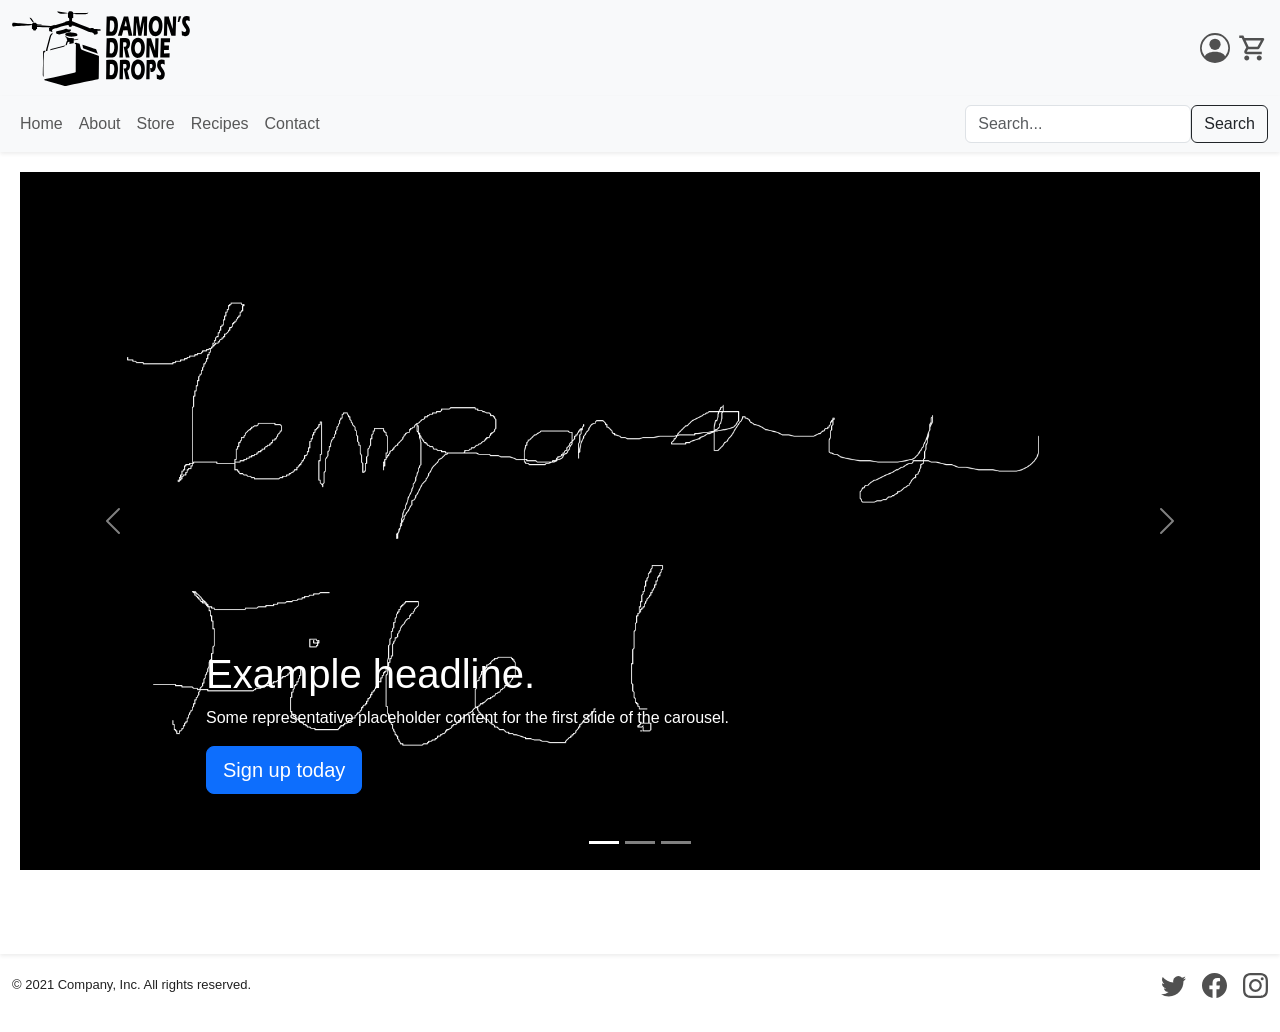
<file: IT Website Assignment/index.html>
<!DOCTYPE html>
<html lang="en">

<head>
    <title>Fresh Produce in Manhattan, NYC | Home</title>
    <meta charset="utf-8">
    <meta content="width=device-width, initial-scale=1" name="viewport">
    <link crossorigin="anonymous" href="https://cdn.jsdelivr.net/npm/bootstrap@5.1.0/dist/css/bootstrap.min.css"
          integrity="sha384-KyZXEAg3QhqLMpG8r+8fhAXLRk2vvoC2f3B09zVXn8CA5QIVfZOJ3BCsw2P0p/We" rel="stylesheet">
    <link href="styles.css" rel="stylesheet">
    <link href="layout.css" rel="stylesheet">
    <link href="images/favicon.ico" rel="icon">

</head>

<body>

<header class="navbar bg-light">
    <div class="container-fluid d-flex me-auto">
        <a href="index.html">
            <img id="nav-logo" src="images/vectors/logov2v2.svg" alt="logo" width="60%" height="auto">
        </a>

        <ul class="m-0 list-unstyled d-flex list-group-horizontal">
            <li class="mx-2">
                <a href="account.html">
                    <img class="svg-color" src="images/vectors/account-icon.svg" alt="Your Account" width="30" height="30">
                </a>
            </li>
            <li>
                <a href="cart.html">
                    <img class="svg-color" src="images/vectors/shopping-cart.svg" alt="Shopping Cart" width="30" height="30">
                </a>
            </li>
        </ul>
    </div>
</header>
    <nav class="navbar navbar-expand-sm navbar-light bg-light shadow-sm ">
        <div class="container-fluid">
            <button class="navbar-toggler ms-auto" type="button" data-bs-toggle="collapse"
                    data-bs-target="#navbarSupportedContent" aria-controls="navbarSupportedContent"
                    aria-expanded="false" aria-label="Toggle navigation">
                <span class="navbar-toggler-icon"></span>
            </button>
            <div class="collapse navbar-collapse" id="navbarSupportedContent">
                <ul class="navbar-nav me-auto mb-2 mb-lg-0">
                    <li class="nav-item">
                        <a class="nav-link" href="index.html">Home</a>
                    </li>
                    <li class="nav-item">
                        <a class="nav-link" href="about.html">About</a>
                    </li>
                    <li class="nav-item">
                        <a class="nav-link" href="shop.html">Store</a>
                    </li>
                    <li class="nav-item">
                        <a class="nav-link" href="recipes.html">Recipes</a>
                    </li>
                    <li>
                        <a class="nav-link" href="contact.html">Contact</a>
                    </li>
                </ul>
                <form class="d-flex">
                    <input aria-label="Search" class="form-control ms-auto" placeholder="Search..." type="search">
                    <button class="btn btn-outline-dark" type="submit">Search</button>
                </form>
            </div>
        </div>
    </nav>



<main class="shadow-sm">
    <div id="myCarousel" class="carousel slide" data-bs-ride="carousel">
        <div class="carousel-indicators">
            <button type="button" data-bs-target="#myCarousel" data-bs-slide-to="0" class="active" aria-label="Slide 1"
                    aria-current="true"></button>
            <button type="button" data-bs-target="#myCarousel" data-bs-slide-to="1" aria-label="Slide 2"
                    class=""></button>
            <button type="button" data-bs-target="#myCarousel" data-bs-slide-to="2" aria-label="Slide 3"
                    class=""></button>
        </div>
        <div class="carousel-inner">
            <div class="carousel-item carousel-item-next carousel-item-start">

                <img src="images/temppic.jpg" alt="temporary">

                <div class="container-fluid">
                    <div class="carousel-caption text-start">
                        <h1>Example headline.</h1>
                        <p class="carousel-p-size">Some representative placeholder content for the first slide of the carousel.</p>
                        <p><a class="btn btn-lg btn-primary" href="#">Sign up today</a></p>
                    </div>
                </div>
            </div>
            <div class="carousel-item">
                <img src="images/temppic.jpg" alt="temporary">
                <div class="container">
                    <div class="carousel-caption">
                        <h1>Another example headline.</h1>
                        <p>Some representative placeholder content for the second slide of the carousel.</p>
                        <p><a class="btn btn-lg btn-primary" href="#">Learn more</a></p>
                    </div>
                </div>
            </div>
            <div class="carousel-item active carousel-item-start">

                <img src="images/temppic.jpg" alt="temporary">

                <div class="container">
                    <div class="carousel-caption text-end">
                        <h1>One more for good measure.</h1>
                        <p>Some representative placeholder content for the third slide of this carousel.</p>
                        <p><a class="btn btn-lg btn-primary" href="#">Browse gallery</a></p>
                    </div>
                </div>
            </div>
        </div>
        <button class="carousel-control-prev" type="button" data-bs-target="#myCarousel" data-bs-slide="prev">
            <span class="carousel-control-prev-icon" aria-hidden="true"></span>
            <span class="visually-hidden">Previous</span>
        </button>
        <button class="carousel-control-next" type="button" data-bs-target="#myCarousel" data-bs-slide="next">
            <span class="carousel-control-next-icon" aria-hidden="true"></span>
            <span class="visually-hidden">Next</span>
        </button>
    </div>


</main>

<footer class="container-fluid">
    <div class="row">
        <div class="d-flex justify-content-between py-3 my-0">
            <p>© 2021 Company, Inc. All rights reserved.</p>
            <ul class="list-unstyled d-flex">
                <li class="ms-3">
                    <a href="https://www.twitter.com/damondronedrops" target="_blank">
                        <img class="svg-color" src="images/vectors/twitter.svg" width="25" height="25" alt="Twitter">
                    </a>
                </li>
                <li class="ms-3">
                    <a href="https://www.facebook.com/DamonsDroneDrops" target="_blank">
                        <img class="svg-color" src="images/vectors/facebook.svg" width="25" height="25" alt="Facebook">
                    </a>
                </li>
                <li class="ms-3">
                    <a href="https://www.instagram.com/damonsdronedrops" target="_blank">
                        <img class="svg-color" src="images/vectors/instagram.svg" width="25" height="25" alt="Instagram">
                    </a>
                </li>
            </ul>
        </div>
    </div>

</footer>
<script src="https://cdn.jsdelivr.net/npm/bootstrap@5.1.3/dist/js/bootstrap.bundle.min.js"
        integrity="sha384-ka7Sk0Gln4gmtz2MlQnikT1wXgYsOg+OMhuP+IlRH9sENBO0LRn5q+8nbTov4+1p"
        crossorigin="anonymous"></script>
</body>
</html>
</file>
<file: IT Website Assignment/styles.css>
.material-icons {
    color: rgba(0, 0, 0, 0.54);
}

input[type=text]:hover {
    width: 100%;
}

.clear-a {
    color: transparent;
}

.clear-a:hover {
    color: transparent;
}

.parallax {
    background-image: url("images/parallax.png");
    min-height: 500px;
    background-attachment: fixed;
    background-position: center;
    background-repeat: no-repeat;
    background-size: cover;
}

.footer-padding {
    padding: 5px;
}

.carousel {
    margin-bottom: 64px;
}
.carousel-caption {
    bottom: 40px;
    z-index: 10;
}

.carousel-item {
    max-height: 800px;
}
.carousel-item > img {
    position: center;
    max-width: 100%;
    max-height: 100%;
}

.svg-color {
    filter: invert(31%) sepia(1%) brightness(91%) contrast(85%);
}



@media (max-width:510px) {
    #nav-logo {
        width: 30%;
    }
    p {
        font-size: 15px;
    }
    h1  {
        font-size: 25px;
    }
    button {
        font-size: 10px;
    }
}

@media (min-width:511px) {
    #nav-logo {
        width: 60%;
    }
}
</file>
<file: IT Website Assignment/layout.css>
* {
  box-sizing: border-box;
}

body {
  font-family: Arial, Helvetica, sans-serif;
}

/* Create a navigation bar located below the header */
nav {
  text-align: center;
  width: 100%;
height: auto;
  background: #c5c5c5;
  padding: 5px;


}

/* Style the list inside the menu */
nav li {
	list-style-type: none;
    display: inline-block;

}

/* Style the main content section of the site*/
main {
  float: left;
  padding: 20px;
  width: 100%;
  background-color: rgb(255, 255, 255);

}



/* Style the footer */
footer {
  background-color: #ffffff;
  color: #212121;
   line-height: 30px;
  font-size: small;
}



/* Responsive layout - */
@media (max-width: 600px) {
  nav, article {
    width: 100%;
    height: auto;
  }
}
</file>
